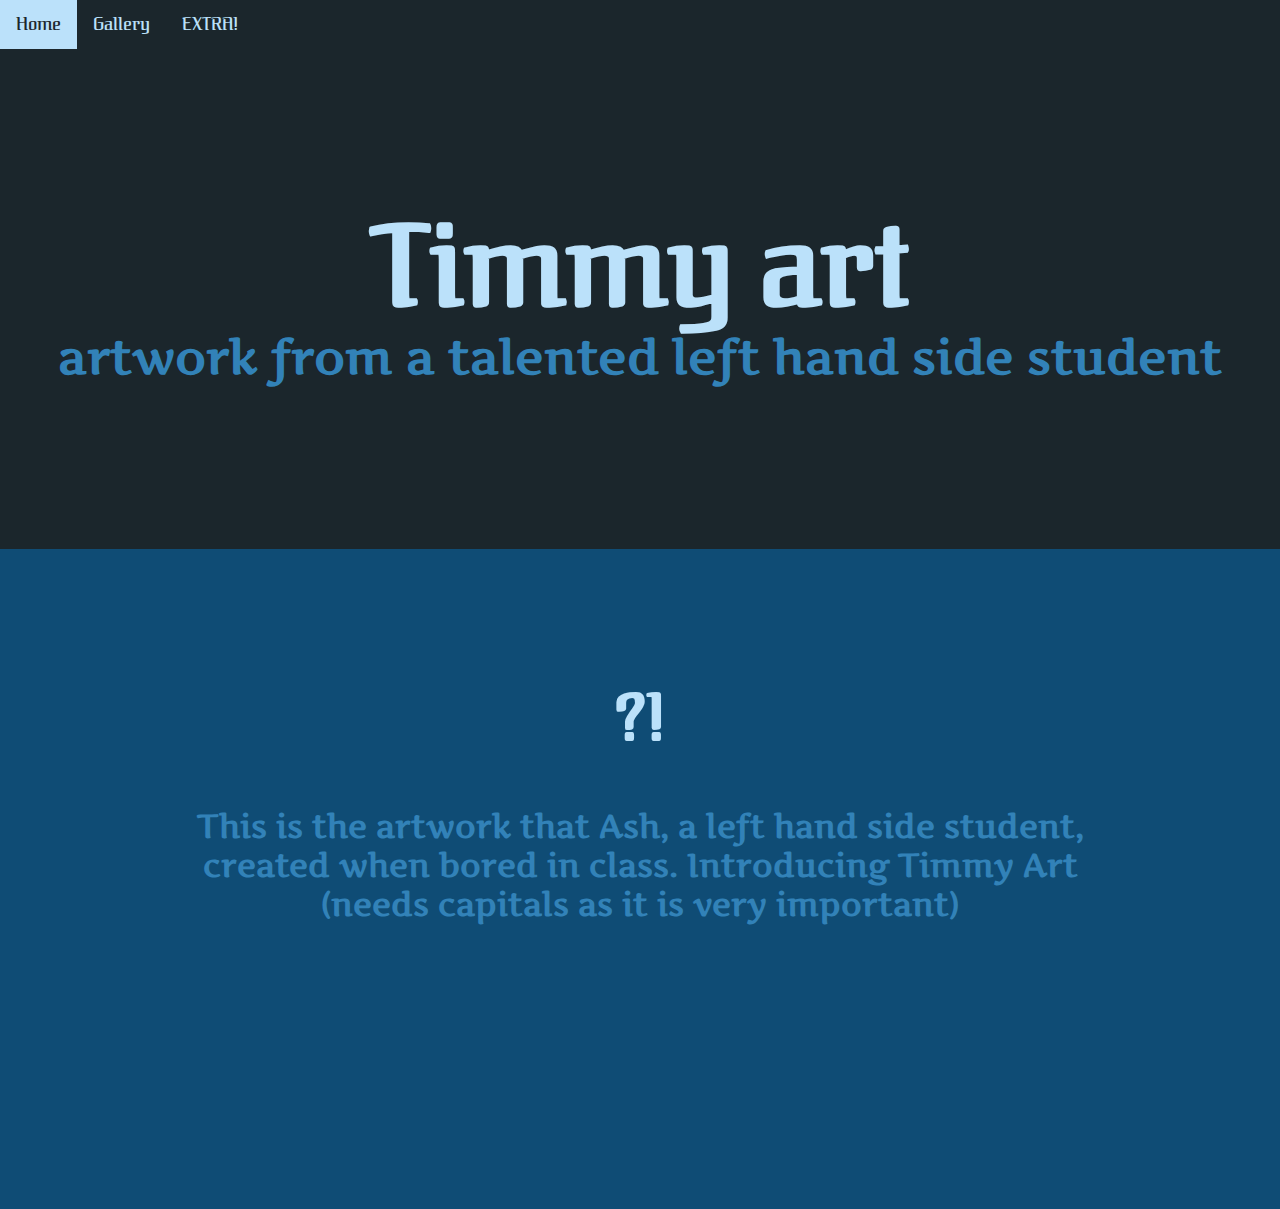
<file: index.html>
<!DOCTYPE html>
<html lang="en" dir="ltr">
  <head>
    <meta charset="utf-8">
    <title>Timmy Art</title>
    <link href="https://fonts.googleapis.com/css?family=Federant|Artifika" rel="stylesheet">
    <link rel="stylesheet" href="styles.css">
  </head>
  <body>
    
    <!-- NAV BAR -->
<div class="nav">
  <a class="active" href="index.html">Home</a>
  <a href="pics.html">Gallery</a>
  <a href="extra.html">EXTRA!</a>
</div>
<!-- TITILE DIV -->
<div class="titleDiv">
<h1>Timmy art</h1>
<h2>artwork from a talented left hand side student</h2>
</div>

<div class="nextDiv">
  <h3>?!</h3>
  <h4>This is the artwork that Ash, a left hand side student, created when bored in class. Introducing Timmy Art (needs capitals as it is very important)</h4><br>
</div>
  </body>
</html>
</file>
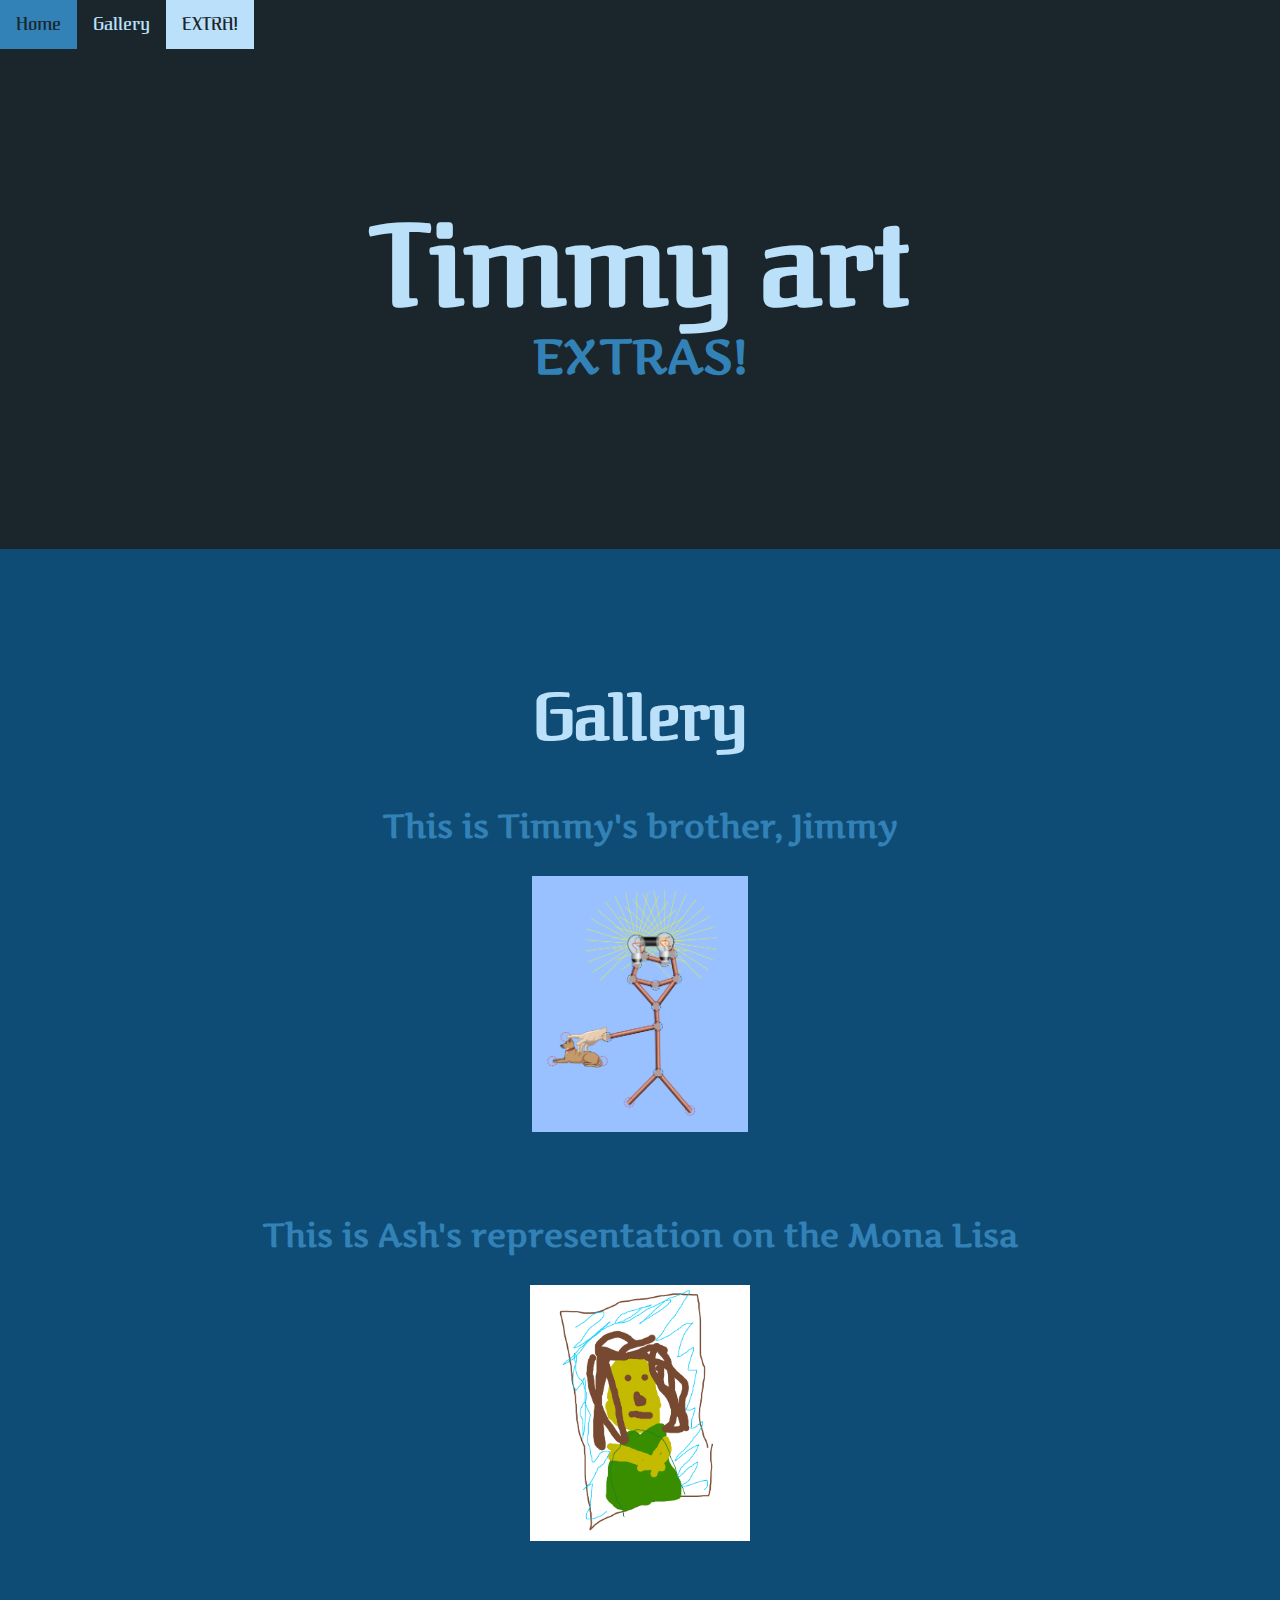
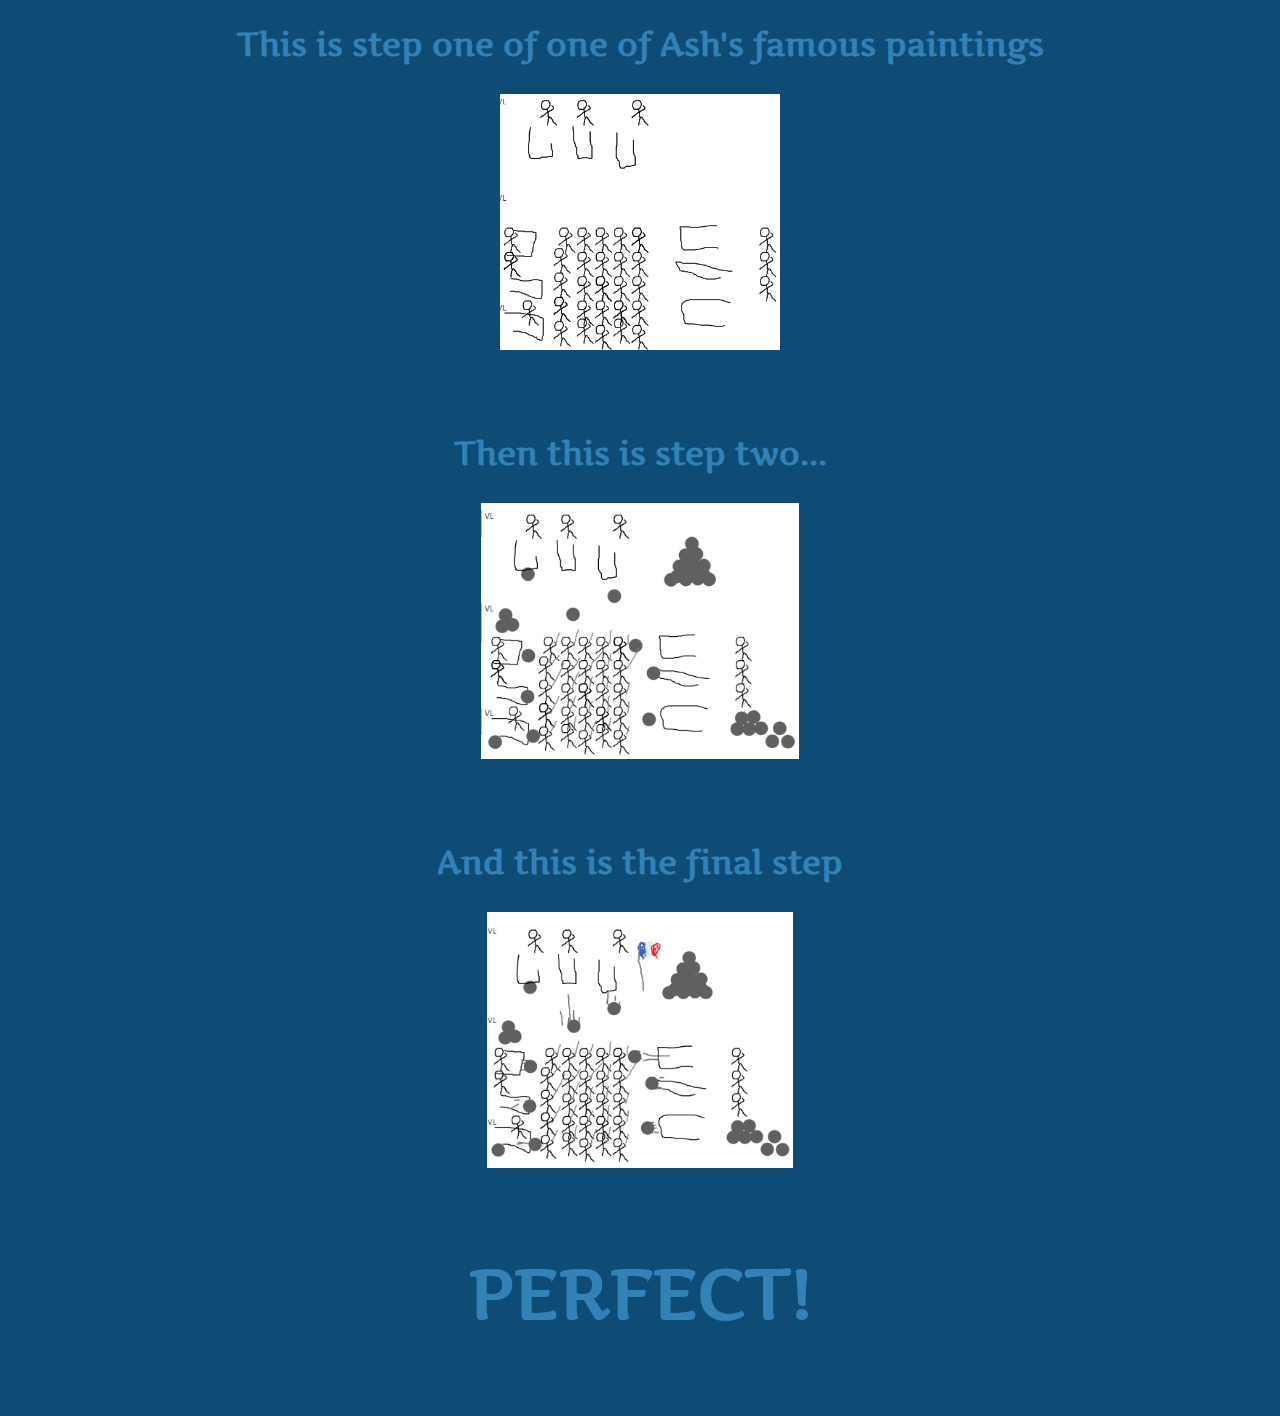
<file: extra.html>
<!DOCTYPE html>
<html lang="en" dir="ltr">

<head>
  <meta charset="utf-8">
  <title>Timmy Art</title>
  <link href="https://fonts.googleapis.com/css?family=Federant|Artifika" rel="stylesheet">
  <link rel="stylesheet" href="styles.css">
</head>

<body>
  <!-- NAV BAR -->
  <div class="nav">
    <a href="index.html">Home</a>
    <a href="pics.html">Gallery</a>
    <a class="active" href="extra.html">EXTRA!</a>
  </div>
  <!-- TITILE DIV -->
  <div class="titleDiv">
    <h1>Timmy art</h1>
    <h2>EXTRAS!</h2>
  </div>

  <div class="nextDiv">
    <center>
      <h3>Gallery</h3>
      <h4>This is Timmy's brother, Jimmy</h4>
      <img src="jimmy.png" alt="Timmy's brother, Jimmy">
      <br>
      <h4>This is Ash's representation on the Mona Lisa</h4>
      <img src="painting.png" alt"Mona Lisa Painting">
      <br>
      <h4>This is step one of one of Ash's famous paintings</h4>
      <img src="s1.png" alt="Step one">
      <br>
      <h4>Then this is step two...</h4>
      <img src="s2.png" alt="Step two">
      <br>
      <h4>And this is the final step</h4>
      <img src="s3.png" alt="Step three"><br>
      <h4><strong>PERFECT!</strong></h4>
    </center>
  </div>
</body>

</html>
</file>
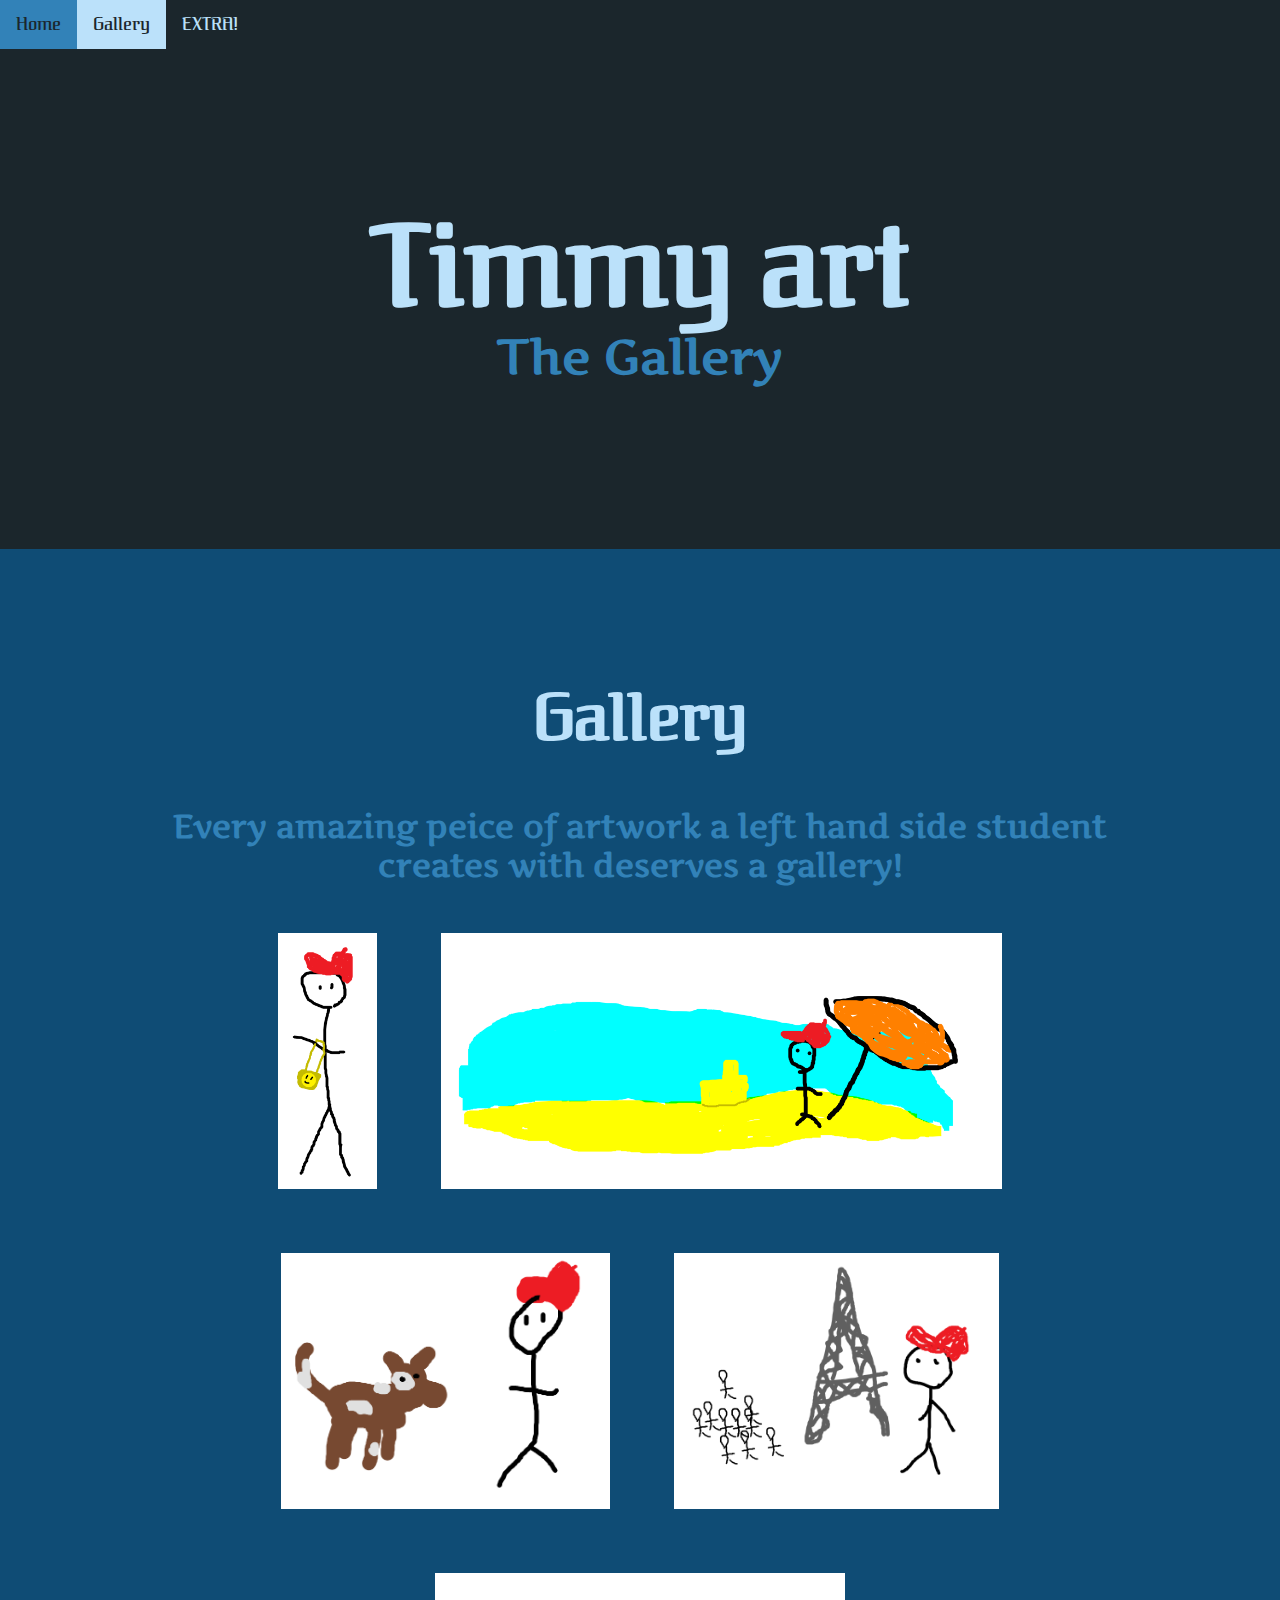
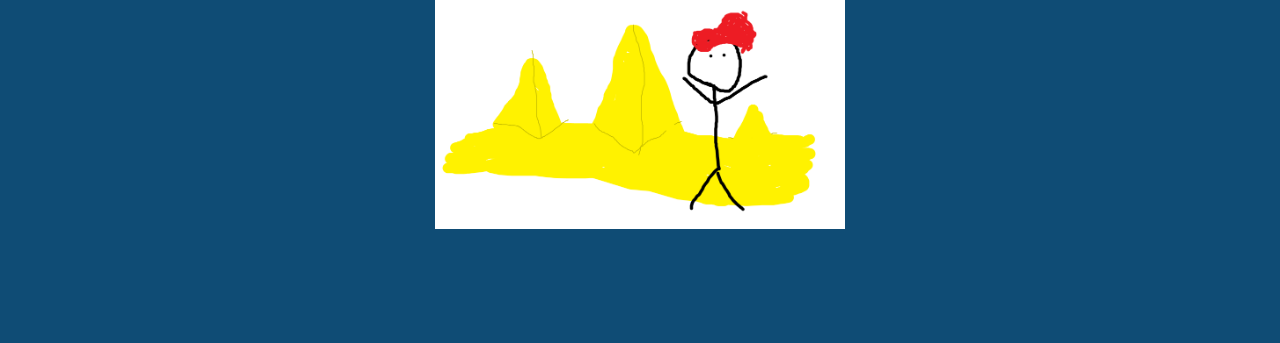
<file: pics.html>
<!DOCTYPE html>
<html lang="en" dir="ltr">

<head>
  <meta charset="utf-8">
  <title>Timmy Art</title>
  <link href="https://fonts.googleapis.com/css?family=Federant|Artifika" rel="stylesheet">
  <link rel="stylesheet" href="styles.css">
</head>

<body>
  <!-- NAV BAR -->
  <div class="nav">
    <a href="index.html">Home</a>
    <a class="active" href="pics.html">Gallery</a>
    <a href="extra.html">EXTRA!</a>
  </div>
  <!-- TITILE DIV -->
  <div class="titleDiv">
    <h1>Timmy art</h1>
    <h2>The Gallery</h2>
  </div>

  <div class="nextDiv">
    <center>
      <h3>Gallery</h3>
      <h4>Every amazing peice of artwork a left hand side student creates with deserves a gallery!</h4><br>
      <img src="bag.jpg" alt="Timmy with bag">
      <img src="beach.jpg" alt="Timmy at beach">
      <img src="dog.jpg" alt="Timmy with dog">
      <img src="tower.jpg" alt="Timmy at eiffel tower">
      <img src="yellow.jpg" alt="Timmy at pyramids">
    </center>
  </div>
</body>

</html>
</file>
<file: styles.css>
:root {
  /* COLOR */
  --colorDarkest: #1B262C;
  --colorDark: #0F4C75;
  --colorLight: #3282B8;
  --colorLightest: #BBE1FA;
  /* FONT */
  --font1: 'Federant', monospace;
  --font2: 'Artifika', monospace;
}
* {
    margin: 0;
  }
/* DIV STYLING */
.titleDiv {
  background-color: var(--colorDarkest);
  height: 500px;
  margin-top: 0!important;
}
.nextDiv {
  background-color: var(--colorDark);
  height: auto;
  min-height: 500px;
  margin-top: 0!important;
  padding: 80px 150px;
}
/* MAIN DIV TEXT STYLING */
h1 {
  font-size: 7rem;
  text-align: center;
  margin: 0;
  position: relative;
  top: 30%;
  color: var(--colorLightest);
  font-family: var(--font1);
}
h2 {
  font-family: var(--font2);
  font-size: 3rem;
  color: var(--colorLight);
  text-align: center;
  position: relative;
  top: 28%;
}
h3 {
  font-family: var(--font1);
  font-size: 4rem;
  color: var(--colorLightest);
  margin-bottom: 0px;
  text-align: center;
  margin-top: 50px;
}
h4 {
  font-family: var(--font2);
  font-size: 2rem;
  color: var(--colorLight);
  margin-bottom: 0px;
  text-align: center;
  margin-top: 50px;
}
li {
  text-align: left;
  list-style-type: '⇨ ';
}
img {
  margin: 30px;
  height: 20vw
}
strong {
  font-size: 4.3rem;
}
/* NAV BAR */
.nav {
  overflow: hidden;
  position: relative;
  background-color: var(--colorDarkest);
}
.nav a {
  float: left;
  color: var(--colorLightest);
  text-align: center;
  padding: 14px 16px;
  text-decoration: none;
  font-size: 17px;
  font-family: var(--font1);

}
.nav a:hover {
  background-color: var(--colorLight);
  color: var(--colorDarkest);
  font-family: var(--font1);
}
.nav a.active {
  background-color: var(--colorLightest);
  color: var(--colorDarkest);
  font-family: var(--font1);
}
/* SMALLER SCREEN */
@media screen and (max-width: 985px) {
  .navText {
    display: none;
  }
  .Title {
    font-size: 4rem;
  }
  .subTitle {
    font-size: 2rem;
  }
  .titleDiv {
    height: 300px;
  }
}
</file>
